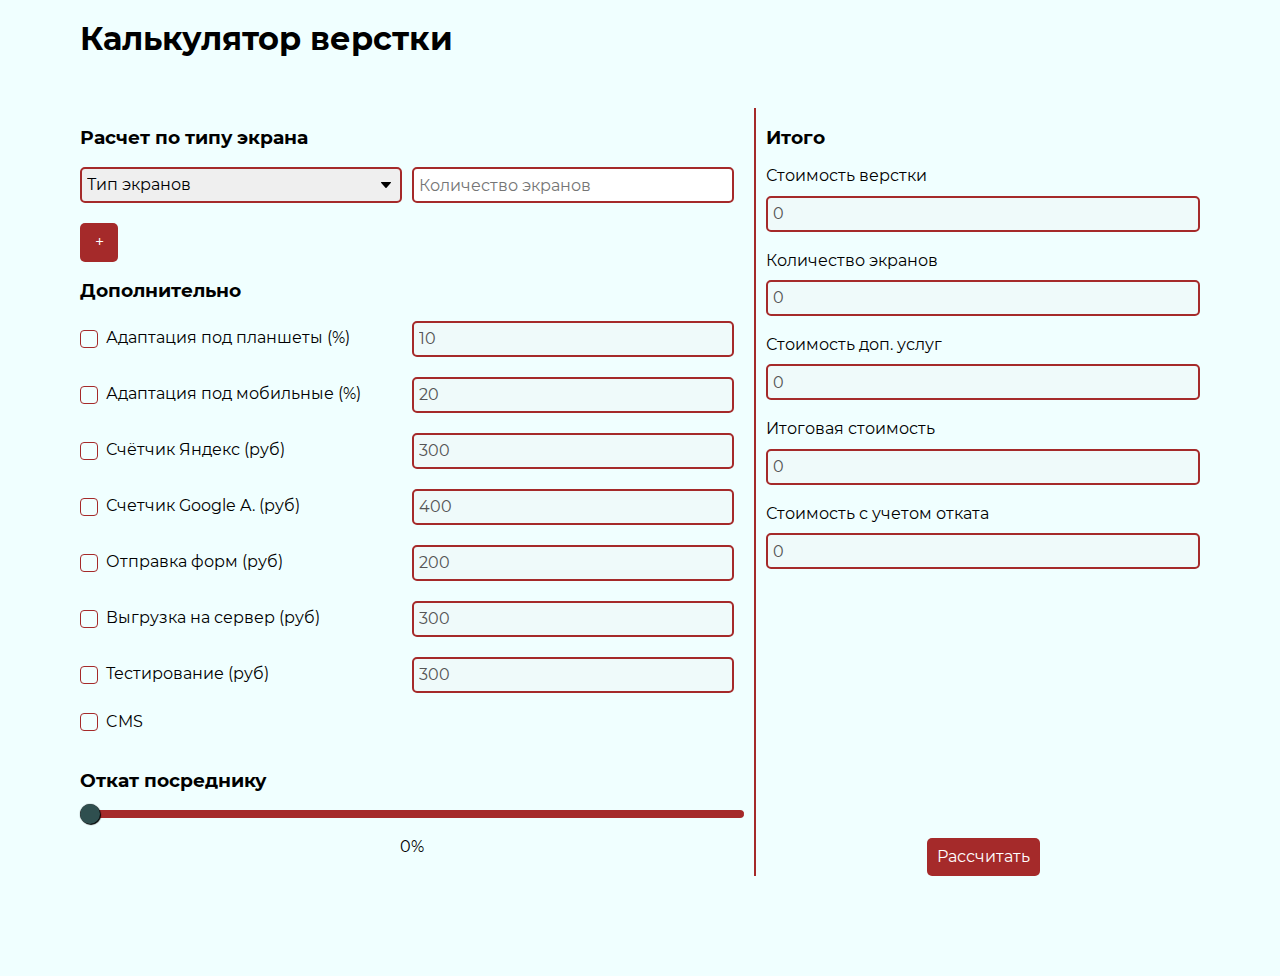
<file: index.html>
<!DOCTYPE html>
<html lang="en">

<head>
    <meta charset="UTF-8">
    <meta http-equiv="X-UA-Compatible" content="IE=edge">
    <meta name="viewport" content="width=device-width, initial-scale=1.0">
    <link rel="preconnect" href="https://fonts.googleapis.com">
    <link rel="preconnect" href="https://fonts.gstatic.com" crossorigin>
    <link href="https://fonts.googleapis.com/css2?family=Noto+Sans:wght@400;700&display=swap" rel="stylesheet">
    <link rel="stylesheet" href="./css/index.css">
    <script src="./js/script.js" defer></script>
    <title>Document</title>
</head>

<body>
    <header>
        <div class="container">
            <h1 class="title" id="title">Калькулятор верстки</h1>
        </div>
    </header>
    <main class="main">
        <div class="container">
            <div class="main-box">
                <div class="main-controls elements">
                    <div class="main-controls__views element">
                        <h3>Расчет по типу экрана</h3>
                        <div class="main-controls__item screen">
                            <div class="main-controls__select">
                                <select name="views-select">
                                    <option value="" selected>Тип экранов</option>
                                    <option value="500">Простых 500руб * n</option>
                                    <option value="700">Сложных 700руб * n</option>
                                    <option value="800">Интерактивных 800руб * n</option>
                                    <option value="100">Форм 100руб * n</option>
                                    <option value="300">Слайдеров 300руб * n</option>
                                    <option value="200">Модальные окна 200руб * n</option>
                                    <option value="100">Анимация в блоках 100руб * n</option>
                                </select>
                            </div>
                            <div class="main-controls__input">
                                <input type="text" placeholder="Количество экранов">
                            </div>
                        </div>

                        <button class="screen-btn">+</button>
                    </div>
                    <div class="main-controls__views element">
                        <h3>Дополнительно</h3>
                        <div class="main-controls__item other-items percent">
                            <div class="main-controls__checkbox">
                                <input class="custom-checkbox" type="checkbox" name="" id="checkbox-1">
                                <label for="checkbox-1">Адаптация под планшеты (%)</label>
                            </div>
                            <div class="main-controls__input">
                                <input type="text" placeholder="Стоимость 10% от суммы" value="10" disabled>
                            </div>
                        </div>
                        <div class="main-controls__item  other-items percent">
                            <div class="main-controls__checkbox">
                                <input class="custom-checkbox" type="checkbox" name="" id="checkbox-2">
                                <label for="checkbox-2">Адаптация под мобильные (%)</label>
                            </div>
                            <div class="main-controls__input">
                                <input type="text" placeholder="Стоимость 20% от суммы" value="20" disabled>
                            </div>
                        </div>
                        <div class="main-controls__item other-items number">
                            <div class="main-controls__checkbox">
                                <input class="custom-checkbox" type="checkbox" name="" id="checkbox-3">
                                <label for="checkbox-3">Счётчик Яндекс (руб)</label>
                            </div>
                            <div class="main-controls__input">
                                <input type="text" placeholder="Стоимость" value="300" disabled>
                            </div>
                        </div>
                        <div class="main-controls__item other-items number">
                            <div class="main-controls__checkbox">
                                <input class="custom-checkbox" type="checkbox" name="" id="checkbox-4">
                                <label for="checkbox-4">Счетчик Google A. (руб)</label>
                            </div>
                            <div class="main-controls__input">
                                <input type="text" placeholder="Стоимость" value="400" disabled>
                            </div>
                        </div>
                        <div class="main-controls__item other-items number">
                            <div class="main-controls__checkbox">
                                <input class="custom-checkbox" type="checkbox" name="" id="checkbox-5">
                                <label for="checkbox-5">Отправка форм (руб)</label>
                            </div>
                            <div class="main-controls__input">
                                <input type="text" placeholder="Стоимость" value="200" disabled>
                            </div>
                        </div>
                        <div class="main-controls__item other-items number">
                            <div class="main-controls__checkbox">
                                <input class="custom-checkbox" type="checkbox" name="" id="checkbox-6">
                                <label for="checkbox-6">Выгрузка на сервер (руб)</label>
                            </div>
                            <div class="main-controls__input">
                                <input type="text" placeholder="Стоимость" value="300" disabled>
                            </div>
                        </div>
                        <div class="main-controls__item other-items number">
                            <div class="main-controls__checkbox">
                                <input class="custom-checkbox" type="checkbox" name="" id="checkbox-7">
                                <label for="checkbox-7">Тестирование (руб)</label>
                            </div>
                            <div class="main-controls__input">
                                <input type="text" placeholder="Стоимость" value="300" disabled>
                            </div>
                        </div>
                    </div>

                    <div class="main-controls__views cms">
                        <div class="main-controls__item">
                            <div class="main-controls__checkbox">
                                <input class="custom-checkbox" type="checkbox" name="" id="cms-open">
                                <label for="cms-open">CMS</label>
                            </div>
                        </div>

                        <div class="main-controls__item hidden-cms-variants" style="display: none;">
                            <div class="main-controls__select">
                                <select name="views-select" id="cms-select">
                                    <option value="" selected>Тип CMS</option>
                                    <option value="50">WordPress</option>
                                    <option value="other">Другое</option>
                                </select>
                            </div>
                            <div class="main-controls__input" style="display: none;">
                                <input id="cms-other-input" type="text" placeholder="% стоимости за работу">
                            </div>
                        </div>
                    </div>

                    <div class="main-controls__views element">
                        <h3>Откат посреднику</h3>
                        <div class="main-controls__item rollback">
                            <div class="main-controls__range">
                                <input type="range" step="1" min="0" max="100" value="0">
                                <span class="range-value">0%</span>
                            </div>
                        </div>
                    </div>

                </div>


                <div class="main-total">
                    <div class="main-total__items">
                        <h3>Итого</h3>
                        <div class="main-total__item">
                            <label for="total">Стоимость верстки</label>
                            <input class="total-input" type="text" disabled id="total" value="0">
                        </div>
                        <div class="main-total__item">
                            <label for="total-count">Количество экранов</label>
                            <input class="total-input" type="text" disabled id="total-count" value="0">
                        </div>
                        <div class="main-total__item">
                            <label for="total-count-other">Стоимость доп. услуг</label>
                            <input class="total-input" type="text" disabled id="total-count-other" value="0">
                        </div>
                        <div class="main-total__item">
                            <label for="total-full-count">Итоговая стоимость</label>
                            <input class="total-input" type="text" disabled id="total-full-count" value="0">
                        </div>
                        <div class="main-total__item">
                            <label for="total-count-rollback">Стоимость с учетом отката</label>
                            <input class="total-input" type="text" disabled id="total-count-rollback" value="0">
                        </div>
                    </div>

                    <div class="main-total__buttons">
                        <button class="handler_btn" id="start">Рассчитать</button>
                        <button class="handler_btn" id="reset" style="display: none;">Сброс</button>
                    </div>
                </div>
            </div>
        </div>
    </main>
</body>

</html>
</file>
<file: css/index.css>
/*! normalize.css v8.0.1 | MIT License | github.com/necolas/normalize.css */html{line-height:1.15;-webkit-text-size-adjust:100%}body{margin:0}main{display:block}h1{font-size:2em;margin:0.67em 0}hr{box-sizing:content-box;height:0;overflow:visible}pre{font-family:monospace, monospace;font-size:1em}a{background-color:transparent}abbr[title]{border-bottom:none;text-decoration:underline;text-decoration:underline dotted}b,strong{font-weight:bolder}code,kbd,samp{font-family:monospace, monospace;font-size:1em}small{font-size:80%}sub,sup{font-size:75%;line-height:0;position:relative;vertical-align:baseline}sub{bottom:-0.25em}sup{top:-0.5em}img{border-style:none}button,input,optgroup,select,textarea{font-family:inherit;font-size:100%;line-height:1.15;margin:0}button,input{overflow:visible}button,select{text-transform:none}button,[type="button"],[type="reset"],[type="submit"]{-webkit-appearance:button}button::-moz-focus-inner,[type="button"]::-moz-focus-inner,[type="reset"]::-moz-focus-inner,[type="submit"]::-moz-focus-inner{border-style:none;padding:0}button:-moz-focusring,[type="button"]:-moz-focusring,[type="reset"]:-moz-focusring,[type="submit"]:-moz-focusring{outline:1px dotted ButtonText}fieldset{padding:0.35em 0.75em 0.625em}legend{box-sizing:border-box;color:inherit;display:table;max-width:100%;padding:0;white-space:normal}progress{vertical-align:baseline}textarea{overflow:auto}[type="checkbox"],[type="radio"]{box-sizing:border-box;padding:0}[type="number"]::-webkit-inner-spin-button,[type="number"]::-webkit-outer-spin-button{height:auto}[type="search"]{-webkit-appearance:textfield;outline-offset:-2px}[type="search"]::-webkit-search-decoration{-webkit-appearance:none}::-webkit-file-upload-button{-webkit-appearance:button;font:inherit}details{display:block}summary{display:list-item}template{display:none}[hidden]{display:none}@font-face{font-family:'Montserrat';font-style:normal;font-weight:300;src:local(""),url("../fonts/montserrat-v18-latin_cyrillic-300.woff2") format("woff2"),url("../fonts/montserrat-v18-latin_cyrillic-300.woff") format("woff")}@font-face{font-family:'Montserrat';font-style:normal;font-weight:400;src:local(""),url("../fonts/montserrat-v18-latin_cyrillic-regular.woff2") format("woff2"),url("../fonts/montserrat-v18-latin_cyrillic-regular.woff") format("woff")}@font-face{font-family:'Montserrat';font-style:normal;font-weight:700;src:local(""),url("../fonts/montserrat-v18-latin_cyrillic-700.woff2") format("woff2"),url("../fonts/montserrat-v18-latin_cyrillic-700.woff") format("woff")}*{box-sizing:border-box}body{font-family:'Montserrat', sans-serif;color:black;background-color:#F0FFFF}.container{width:97%;max-width:1140px;margin:0 auto}@media (max-width: 1200px){.container{max-width:900px}}@media (max-width: 991px){.container{max-width:700px}}@media (max-width: 768px){.container{max-width:500px}}@media (max-width: 576px){.container{max-width:300px}}.title{width:100%;text-align:left;padding-left:10px;padding-right:10px}.main{margin-top:50px}.main-box{display:flex;padding-bottom:100px}.main-controls{width:60%;padding-left:10px;padding-right:10px;display:flex;flex-direction:column}.main-controls__item{width:100%;display:flex;flex-direction:row;margin-bottom:20px}.main-controls__select,.main-controls__input{width:50%;display:flex;padding-right:10px;flex-direction:column}.main-controls__checkbox{width:50%;display:flex;align-items:center}.main-controls__checkbox input{margin-right:10px}.main-controls__range{display:flex;flex-direction:column;align-items:center;width:100%}.main-controls__range .range-value{margin-top:20px}.main-total{width:40%;display:flex;flex-direction:column;justify-content:space-between;padding-left:10px;padding-right:10px;border-left:2px solid #A52A2A}.main-total__item{display:flex;flex-direction:column;margin-bottom:20px}.main-total__item label{margin-bottom:10px}.main-total__buttons{display:flex;justify-content:center}@media (max-width: 991px){.main-box{flex-direction:column}.main-controls{width:100%}.main-controls__views{margin-bottom:30px}.main-controls__item{margin-bottom:15px}.main-controls__select{margin-bottom:10px}.main-controls__checkbox{margin-bottom:15px}.main-total{width:100%;border:none;flex-direction:column-reverse}}@media (max-width: 576px){.main-controls__views .screen-btn button{width:100%}.main-controls__item{flex-direction:column;margin-bottom:30px}.main-controls__select{width:100%}.main-controls__checkbox{width:100%}.main-controls__input{width:100%}}input[type=range]{-webkit-appearance:none;width:100%;background:#A52A2A;height:8px;border-radius:5px;padding-top:0;padding-bottom:0;padding-left:0;padding-right:0;border-left:0;border-right:0}input[type=range]::-webkit-slider-thumb{-webkit-appearance:none}input[type=range]:focus{outline:none}input[type=range]::-ms-track{width:100%;cursor:pointer;background:transparent;border-color:transparent;color:transparent}input[type=range]::-webkit-slider-thumb{-webkit-appearance:none;height:20px;width:20px;border-radius:50%;background:#2F4F4F;cursor:pointer;margin-top:0px;box-shadow:1px 1px 1px #000000, 0px 0px 1px #0d0d0d}input[type=range]::-moz-range-thumb{box-shadow:1px 1px 1px #000000, 0px 0px 1px #0d0d0d;border:1px solid #000000;height:36px;width:16px;border-radius:50%;background:#ffffff;cursor:pointer}input[type=range]::-ms-thumb{box-shadow:1px 1px 1px #000000, 0px 0px 1px #0d0d0d;border:1px solid #000000;height:36px;width:16px;border-radius:50%;background:#ffffff;cursor:pointer}.custom-checkbox{position:absolute;z-index:-1;opacity:0}.custom-checkbox+label{display:inline-flex;align-items:center;user-select:none}.custom-checkbox+label::before{content:'';display:inline-block;width:1em;height:1em;flex-shrink:0;flex-grow:0;border:1px solid #A52A2A;border-radius:0.25em;margin-right:0.5em;background-repeat:no-repeat;background-position:center center;background-size:50% 50%}.custom-checkbox:checked+label::before{border-color:#A52A2A;background-color:#A52A2A;background-image:url("data:image/svg+xml,%3csvg xmlns='http://www.w3.org/2000/svg' viewBox='0 0 8 8'%3e%3cpath fill='%23fff' d='M6.564.75l-3.59 3.612-1.538-1.55L0 4.26 2.974 7.25 8 2.193z'/%3e%3c/svg%3e")}select{appearance:none;background-image:url("[data-uri]");background-repeat:no-repeat;background-position:98% center}label,select,input{cursor:pointer}select,input{border:2px solid #A52A2A;border-radius:5px;height:36px;padding:5px}select:active,select:focus,input:active,input:focus{outline:none}button{background-color:#A52A2A;border:none;padding:10px;border-radius:5px;color:white;min-height:38px;min-width:38px;cursor:pointer;transition:all .3s}button:hover{background-color:#b92f2f}
/*# sourceMappingURL=index.css.map */
</file>
